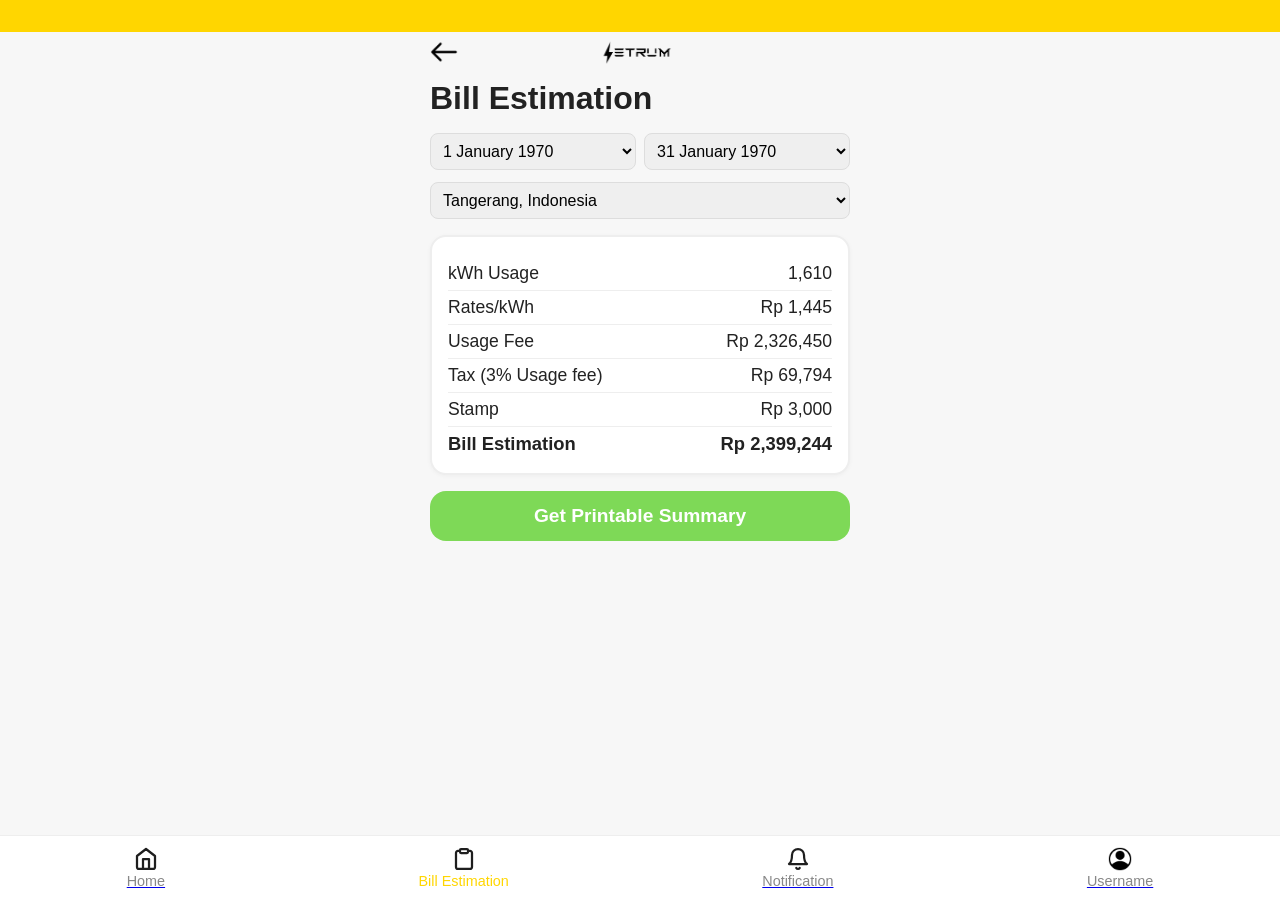
<file: bill-estimation.html>
<!DOCTYPE html>
<html lang="en">
<head>
    <meta charset="UTF-8">
    <title>Bill Estimation</title>
    <meta name="viewport" content="width=device-width, initial-scale=1.0">
    <link rel="stylesheet" href="css/style.css">
    <style>
        .bill-header {
            display: flex;
            align-items: center;
            gap: 12px;
            margin-bottom: 8px;
            position: relative;
            height: 40px;
        }
        .bill-header img {
            cursor: pointer;
        }
        .bill-logo {
            position: absolute;
            left: 50%;
            top: 50%;
            transform: translate(-50%, -50%);
            height: 32px;
        }
        .bill-back {
            position: absolute;
            left: 0;
            top: 50%;
            transform: translateY(-50%);
            width: 28px;
            height: 28px;
            cursor: pointer;
        }
        .bill-estimation-main {
            max-width: 420px;
            margin: 0 auto;
            padding: 0 16px 80px 16px;
        }
        .bill-title {
            font-size: 2rem;
            font-weight: 700;
            margin: 0 0 16px 0;
        }
        .bill-form-row {
            display: flex;
            gap: 8px;
            margin-bottom: 12px;
        }
        .bill-form-row select, .bill-form-row input {
            flex: 1;
            padding: 8px;
            border-radius: 8px;
            border: 1px solid #ddd;
            font-size: 1rem;
        }
        .bill-location-row {
            margin-bottom: 16px;
        }
        .bill-location-row select {
            width: 100%;
            padding: 8px;
            border-radius: 8px;
            border: 1px solid #ddd;
            font-size: 1rem;
        }
        .bill-summary-box {
            background: #fff;
            border-radius: 16px;
            padding: 20px 16px 12px 16px;
            margin-bottom: 16px;
            box-shadow: 0 1px 4px rgba(0,0,0,0.04);
            border: 2px solid #eee;
        }
        .bill-summary-table {
            width: 100%;
            border-collapse: collapse;
            font-size: 1.1rem;
        }
        .bill-summary-table td {
            padding: 6px 0;
        }
        .bill-summary-table tr:not(:last-child) td {
            border-bottom: 1px solid #eee;
        }
        .bill-summary-table .total {
            font-weight: bold;
            font-size: 1.15rem;
        }
        .bill-print-btn {
            width: 100%;
            padding: 14px 0;
            background: #7ED957;
            color: #fff;
            font-size: 1.2rem;
            font-weight: 700;
            border: none;
            border-radius: 16px;
            cursor: pointer;
            margin-bottom: 16px;
            transition: background 0.2s;
        }
        .bill-print-btn:active {
            background: #6bc24e;
        }
        /* Confirmation Dialog */
        .bill-dialog-backdrop {
            display: none;
            position: fixed;
            z-index: 2000;
            left: 0; top: 0; right: 0; bottom: 0;
            background: rgba(0,0,0,0.18);
            justify-content: center;
            align-items: center;
        }
        .bill-dialog-backdrop.active {
            display: flex;
        }
        .bill-dialog {
            background: #fff;
            border-radius: 20px;
            padding: 32px 24px 28px 24px;
            box-shadow: 0 4px 32px rgba(0,0,0,0.10);
            text-align: center;
            min-width: 260px;
            max-width: 90vw;
        }
        .bill-dialog .dialog-title {
            color: #7ED957;
            font-size: 2rem;
            font-weight: 700;
            margin-bottom: 8px;
        }
        .bill-dialog .dialog-check {
            font-size: 4rem;
            color: #7ED957;
            margin: 16px 0 12px 0;
            display: inline-block;
        }
        .bill-dialog .dialog-desc {
            color: #222;
            font-size: 1.1rem;
        }
    </style>
</head>
<body>
    <header>
        <div class="top-bar"></div>
    </header>
    <main class="bill-estimation-main">
        <div class="bill-header">
            <img class="bill-back" src="assets/back.png" alt="Back" onclick="window.history.back()" />
            <img class="bill-logo" src="assets/logo.png" alt="Setrum Logo">
        </div>
        <div class="bill-title">Bill Estimation</div>
        <div class="bill-form-row">
            <select id="from-date">
                <option>1 January 1970</option>
            </select>
            <select id="until-date">
                <option>31 January 1970</option>
            </select>
        </div>
        <div class="bill-location-row">
            <select id="location">
                <option>Tangerang, Indonesia</option>
            </select>
        </div>
        <div class="bill-summary-box">
            <table class="bill-summary-table">
                <tr>
                    <td>kWh Usage</td>
                    <td style="text-align:right;">1,610</td>
                </tr>
                <tr>
                    <td>Rates/kWh</td>
                    <td style="text-align:right;">Rp 1,445</td>
                </tr>
                <tr>
                    <td>Usage Fee</td>
                    <td style="text-align:right;">Rp 2,326,450</td>
                </tr>
                <tr>
                    <td>Tax (3% Usage fee)</td>
                    <td style="text-align:right;">Rp 69,794</td>
                </tr>
                <tr>
                    <td>Stamp</td>
                    <td style="text-align:right;">Rp 3,000</td>
                </tr>
                <tr>
                    <td class="total">Bill Estimation</td>
                    <td class="total" style="text-align:right;">Rp 2,399,244</td>
                </tr>
            </table>
        </div>
        <button class="bill-print-btn" id="print-btn">Get Printable Summary</button>
    </main>
    <!-- Confirmation Dialog -->
    <div class="bill-dialog-backdrop" id="dialog-backdrop">
        <div class="bill-dialog">
            <div class="dialog-title">Saved !</div>
            <div class="dialog-check">&#10003;</div>
            <div class="dialog-desc">check your downloads folder</div>
        </div>
    </div>
    <nav class="bottom-nav">
        <a href="index.html"><button><img src="assets/home.svg" alt="Home"/><span>Home</span></button></a>
        <button class="active"><img src="assets/estimation.svg" alt="Bill Estimation"/><span>Bill Estimation</span></button>
        <a href="notification.html"><button><img src="assets/notif.svg" alt="Notification"/><span>Notification</span></button></a>
        <a href="profile.html"><button><img src="assets/user.png" alt="Profile"/><span>Username</span></button></a>
    </nav>
    <script>
        // Show dialog on print button click
        document.getElementById('print-btn').onclick = function() {
            document.getElementById('dialog-backdrop').classList.add('active');
            setTimeout(() => {
                document.getElementById('dialog-backdrop').classList.remove('active');
            }, 2000); // Hide after 2 seconds
        };
    </script>
</body>
</html>
</file>
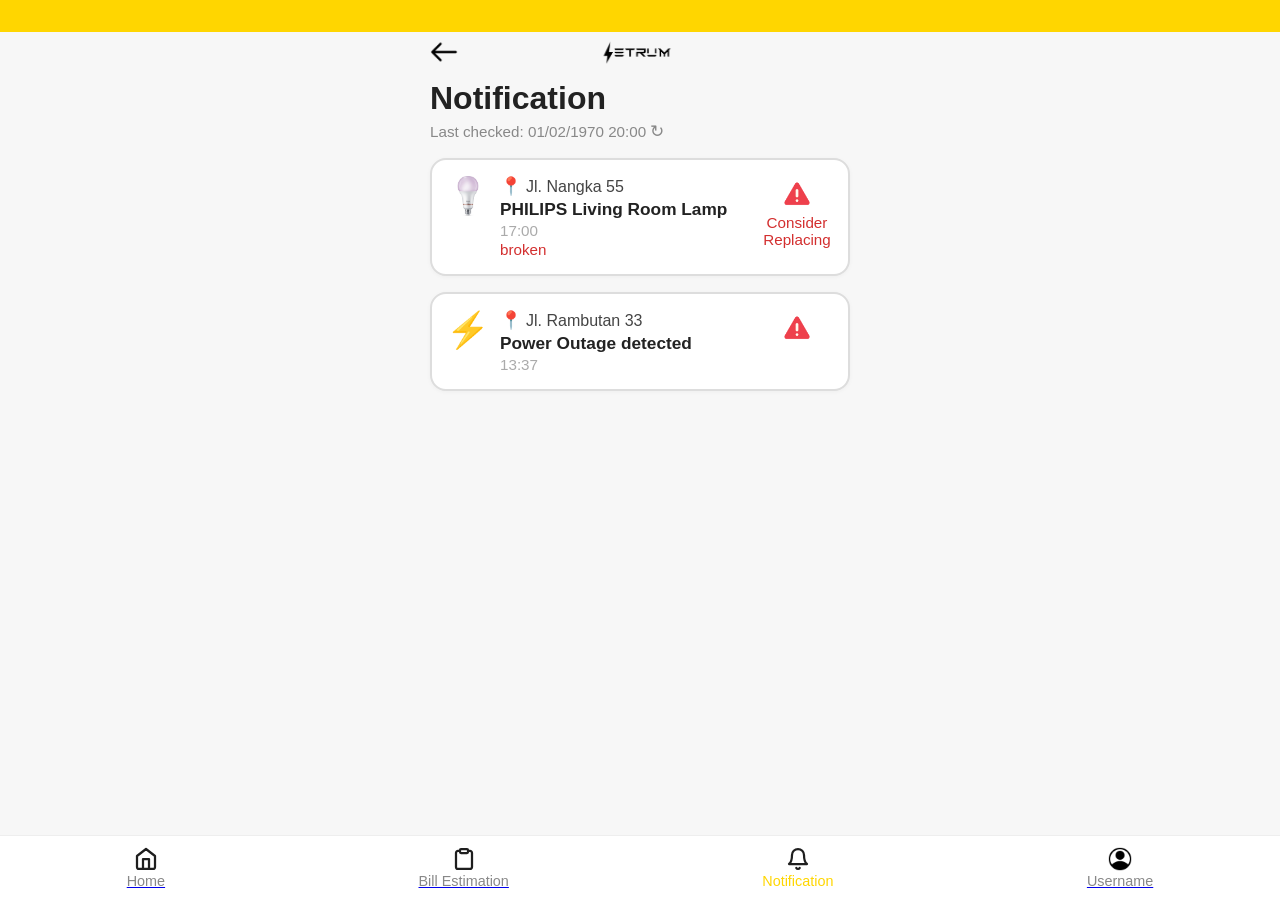
<file: notification.html>
<!DOCTYPE html>
<html lang="en">
<head>
    <meta charset="UTF-8">
    <title>Notification</title>
    <meta name="viewport" content="width=device-width, initial-scale=1.0">
    <link rel="stylesheet" href="css/style.css">
    <style>
        .notif-header {
            position: relative;
            height: 40px;
            margin-bottom: 8px;
        }
        .notif-back {
            position: absolute;
            left: 0;
            top: 50%;
            transform: translateY(-50%);
            width: 28px;
            height: 28px;
            cursor: pointer;
        }
        .notif-logo {
            position: absolute;
            left: 50%;
            top: 50%;
            transform: translate(-50%, -50%);
            height: 32px;
        }
        .notif-title {
            font-size: 2rem;
            font-weight: 700;
            margin: 0 0 4px 0;
        }
        .notif-last-checked {
            font-size: 0.95rem;
            color: #888;
            margin-bottom: 16px;
            display: flex;
            align-items: center;
            gap: 4px;
        }
        .notif-list {
            display: flex;
            flex-direction: column;
            gap: 16px;
        }
        .notif-card {
            background: #fff;
            border-radius: 16px;
            border: 2px solid #ddd;
            padding: 16px;
            display: flex;
            align-items: flex-start;
            gap: 12px;
            box-shadow: 0 1px 4px rgba(0,0,0,0.04);
            position: relative;
        }
        .notif-card .notif-icon {
            width: 40px;
            height: 40px;
            object-fit: contain;
        }
        .notif-card .notif-content {
            flex: 1;
        }
        .notif-card .notif-location {
            font-size: 1rem;
            color: #444;
            margin-bottom: 2px;
            display: flex;
            align-items: center;
            gap: 4px;
        }
        .notif-card .notif-device {
            font-weight: 600;
            font-size: 1.08rem;
        }
        .notif-card .notif-time {
            font-size: 0.95rem;
            color: #aaa;
            margin-top: 2px;
        }
        .notif-card .notif-status {
            font-size: 0.95rem;
            color: #d32f2f;
            font-weight: 500;
            margin-top: 2px;
        }
        .notif-card .notif-action {
            display: flex;
            flex-direction: column;
            align-items: center;
            justify-content: center;
            min-width: 70px;
        }
        .notif-card .notif-alert {
            width: 36px;
            height: 36px;
            margin-bottom: 2px;
        }
        .notif-card .notif-action-text {
            color: #d32f2f;
            font-size: 0.95rem;
            font-weight: 500;
            text-align: center;
        }
        /* Make main size uniform with other pages */
        main {
            max-width: 420px;
            margin: 0 auto;
            padding: 0 16px 80px 16px;
        }
    </style>
</head>
<body>
    <header>
        <div class="top-bar"></div>
    </header>
    <main>
        <div class="notif-header">
            <img class="notif-back" src="assets/back.png" alt="Back" onclick="window.history.back()" />
            <img class="notif-logo" src="assets/logo.png" alt="Setrum Logo">
        </div>
        <div class="notif-title">Notification</div>
        <div class="notif-last-checked">
            Last checked: 01/02/1970 20:00
            <span style="font-size:1.1em;">&#8635;</span>
        </div>
        <div class="notif-list">
            <!-- Notification 1 -->
            <div class="notif-card">
                <img class="notif-icon" src="assets/lamp.png" alt="Lamp">
                <div class="notif-content">
                    <div class="notif-location">
                        <span style="font-size:1.1em;">&#128205;</span> Jl. Nangka 55
                    </div>
                    <div class="notif-device">PHILIPS Living Room Lamp</div>
                    <div class="notif-time">17:00</div>
                    <div class="notif-status">broken</div>
                </div>
                <div class="notif-action">
                    <img class="notif-alert" src="assets/alert.png" alt="Alert">
                    <span class="notif-action-text">Consider<br>Replacing</span>
                </div>
            </div>
            <!-- Notification 2 -->
            <div class="notif-card">
                <span class="notif-icon" style="font-size:2.2em;display:flex;align-items:center;justify-content:center;width:40px;">&#9889;</span>
                <div class="notif-content">
                    <div class="notif-location">
                        <span style="font-size:1.1em;">&#128205;</span> Jl. Rambutan 33
                    </div>
                    <div class="notif-device">Power Outage detected</div>
                    <div class="notif-time">13:37</div>
                </div>
                <div class="notif-action">
                    <img class="notif-alert" src="assets/alert.png" alt="Alert">
                </div>
            </div>
        </div>
    </main>
    <nav class="bottom-nav">
        <a href="index.html"><button><img src="assets/home.svg" alt="Home"/><span>Home</span></button></a>
        <a href="bill-estimation.html"><button><img src="assets/estimation.svg" alt="Bill Estimation"/><span>Bill Estimation</span></button></a>
        <button class="active"><img src="assets/notif.svg" alt="Notification"/><span>Notification</span></button>
        <a href="profile.html"><button><img src="assets/user.png" alt="Profile"/><span>Username</span></button></a>
    </nav>
</body>
</html>
</file>
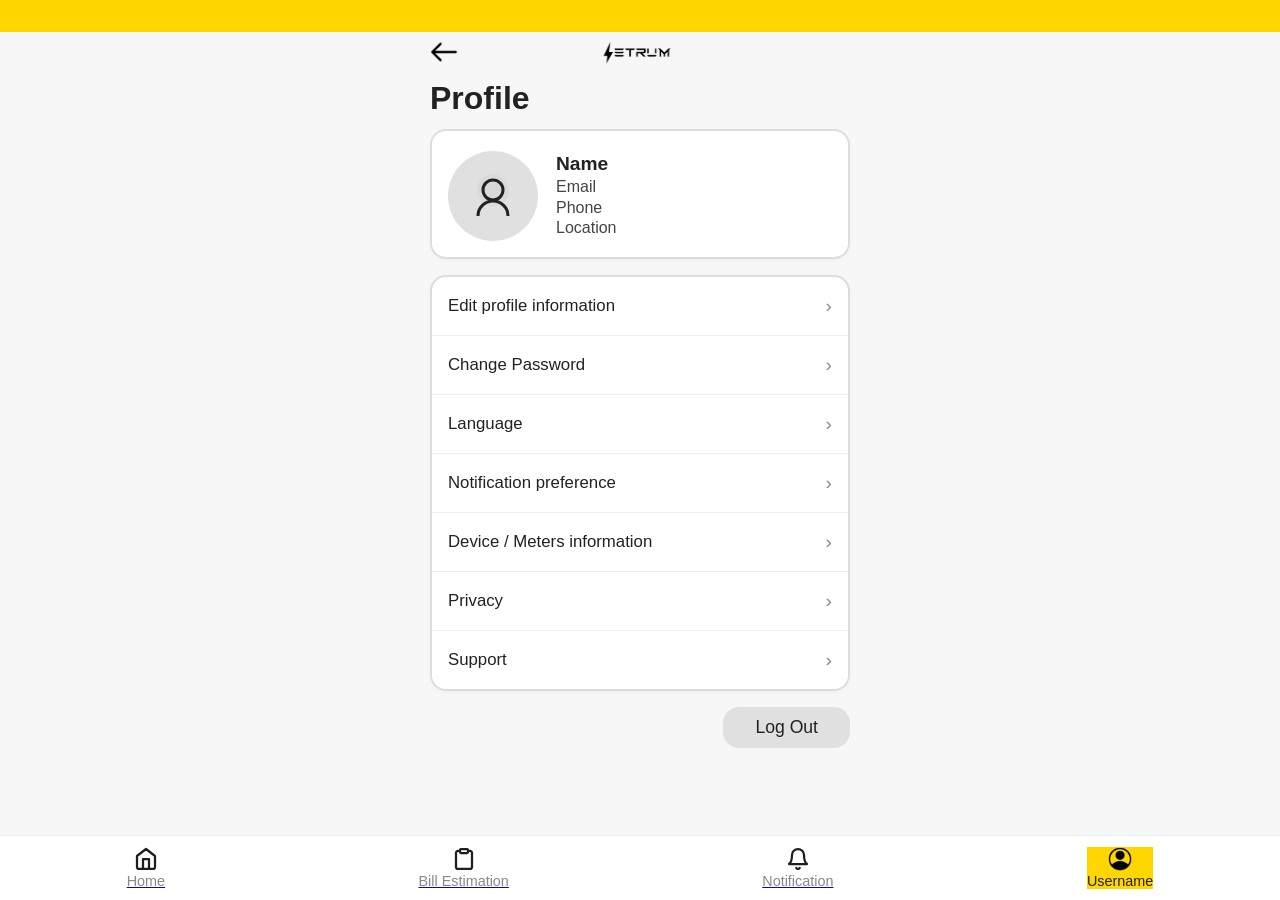
<file: profile.html>
<!DOCTYPE html>
<html lang="en">
<head>
    <meta charset="UTF-8">
    <title>Profile</title>
    <meta name="viewport" content="width=device-width, initial-scale=1.0">
    <link rel="stylesheet" href="css/style.css">
    <style>
        .profile-header {
            position: relative;
            height: 40px;
            margin-bottom: 8px;
        }
        .profile-back {
            position: absolute;
            left: 0;
            top: 50%;
            transform: translateY(-50%);
            width: 28px;
            height: 28px;
            cursor: pointer;
        }
        .profile-logo {
            position: absolute;
            left: 50%;
            top: 50%;
            transform: translate(-50%, -50%);
            height: 32px;
        }
        .profile-title {
            font-size: 2rem;
            font-weight: 700;
            margin: 0 0 12px 0;
        }
        .profile-card, .profile-menu {
            background: #fff;
            border-radius: 16px;
            border: 2px solid #ddd;
            padding: 20px 16px 16px 16px;
            margin-bottom: 16px;
            box-shadow: 0 1px 4px rgba(0,0,0,0.04);
        }
        .profile-card {
            display: flex;
            align-items: center;
            gap: 18px;
        }
        .profile-avatar {
            width: 90px;
            height: 90px;
            border-radius: 50%;
            background: #E0E0E0;
            display: flex;
            align-items: center;
            justify-content: center;
            font-size: 3.5rem;
        }
        .profile-info {
            flex: 1;
        }
        .profile-info-name {
            font-weight: 700;
            font-size: 1.2rem;
            margin-bottom: 2px;
        }
        .profile-info-detail {
            font-size: 1rem;
            color: #444;
            line-height: 1.3;
        }
        .profile-menu {
            padding: 0;
            border-radius: 16px;
            border: 2px solid #ddd;
            overflow: hidden;
        }
        .profile-menu-list {
            list-style: none;
            margin: 0;
            padding: 0;
        }
        .profile-menu-list li {
            display: flex;
            align-items: center;
            justify-content: space-between;
            padding: 18px 16px 18px 16px;
            font-size: 1.05rem;
            border-bottom: 1px solid #eee;
            cursor: pointer;
            transition: background 0.15s;
        }
        .profile-menu-list li:last-child {
            border-bottom: none;
        }
        .profile-menu-list li:hover {
            background: #f5f5f5;
        }
        .profile-menu-arrow {
            font-size: 1.2rem;
            color: #888;
        }
        .profile-logout-row {
            display: flex;
            justify-content: flex-end;
            margin-top: 12px;
            margin-bottom: 4px;
        }
        .profile-logout-btn {
            background: #E0E0E0;
            color: #222;
            border: none;
            border-radius: 16px;
            padding: 10px 32px;
            font-size: 1.1rem;
            font-weight: 500;
            cursor: pointer;
            transition: background 0.2s;
        }
        .profile-logout-btn:hover {
            background: #cccccc;
        }
        main {
            max-width: 420px;
            margin: 0 auto;
            padding: 0 16px 80px 16px;
        }
    </style>
</head>
<body>
    <header>
        <div class="top-bar"></div>
    </header>
    <main>
        <div class="profile-header">
            <img class="profile-back" src="assets/back.png" alt="Back" onclick="window.history.back()" />
            <img class="profile-logo" src="assets/logo.png" alt="Setrum Logo">
        </div>
        <div class="profile-title">Profile</div>
        <div class="profile-card">
            <div class="profile-avatar">
                <!-- Simple user icon SVG -->
                <svg width="60" height="60" viewBox="0 0 60 60">
                    <circle cx="30" cy="24" r="16" fill="#D9D9D9"/>
                    <circle cx="30" cy="24" r="10" fill="none" stroke="#222" stroke-width="3"/>
                    <path d="M15 50c0-8.284 6.716-15 15-15s15 6.716 15 15" fill="none" stroke="#222" stroke-width="3"/>
                </svg>
            </div>
            <div class="profile-info">
                <div class="profile-info-name">Name</div>
                <div class="profile-info-detail">
                    Email<br>
                    Phone<br>
                    Location
                </div>
            </div>
        </div>
        <div class="profile-menu">
            <ul class="profile-menu-list">
                <li>Edit profile information <span class="profile-menu-arrow">&#8250;</span></li>
                <li>Change Password <span class="profile-menu-arrow">&#8250;</span></li>
                <li>Language <span class="profile-menu-arrow">&#8250;</span></li>
                <li>Notification preference <span class="profile-menu-arrow">&#8250;</span></li>
                <li>Device / Meters information <span class="profile-menu-arrow">&#8250;</span></li>
                <li>Privacy <span class="profile-menu-arrow">&#8250;</span></li>
                <li>Support <span class="profile-menu-arrow">&#8250;</span></li>
            </ul>
        </div>
        <div class="profile-logout-row">
            <button class="profile-logout-btn">Log Out</button>
        </div>
    </main>
    <nav class="bottom-nav">
        <a href="index.html"><button><img src="assets/home.svg" alt="Home"/><span>Home</span></button></a>
        <a href="bill-estimation.html"><button><img src="assets/estimation.svg" alt="Bill Estimation"/><span>Bill Estimation</span></button></a>
        <a href="notification.html"><button><img src="assets/notif.svg" alt="Notification"/><span>Notification</span></button></a>
        <button class="active" style="background:#FFD600;"><img src="assets/user.png" alt="Profile"/><span style="color:#222;">Username</span></button>
    </nav>
</body>
</html>
</file>
<file: css/style.css>
body {
    font-family: 'Inter', Arial, sans-serif;
    background: #F7F7F7;
    margin: 0;
    padding: 0;
    color: #222;
}

header .top-bar {
    background: #FFD600;
    height: 32px;
}

.logo {
    display: block;
    margin: 16px auto 0 auto;
    height: 32px;
}

main {
    max-width: 420px;
    margin: 0 auto;
    padding: 0 16px 80px 16px;
}

.greeting h1 {
    margin: 24px 0 4px 0;
    font-size: 2rem;
    font-weight: 700;
}

.greeting p {
    margin: 0 0 16px 0;
    color: #888;
}

.toggle-group {
    display: flex;
    gap: 8px;
    margin-bottom: 12px;
}

.toggle {
    flex: 1;
    padding: 8px 0;
    border: none;
    border-radius: 16px;
    background: #EDEDED;
    color: #222;
    font-weight: 600;
    cursor: pointer;
    transition: background 0.2s;
}

.toggle.active {
    background: #111;
    color: #fff;
}

.filters select {
    width: 100%;
    padding: 8px;
    border-radius: 8px;
    border: 1px solid #ddd;
    margin-bottom: 16px;
}

.summary-row {
    display: flex;
    gap: 16px;
    margin-bottom: 16px;
    align-items: stretch;
}

.summary-card {
    flex: 1 1 0;
    background: #111;
    color: #fff;
    border-radius: 16px;
    padding: 20px 16px 12px 16px;
    text-align: left;
    display: flex;
    flex-direction: column;
    justify-content: center;
    min-width: 0;
}

.summary-card h2 {
    margin: 0;
    font-size: 2rem;
    font-weight: 700;
}

.summary-desc {
    margin: 8px 0 0 0;
    font-size: 1rem;
    font-weight: 500;
}

.chart-area {
    background: #fff;
    border-radius: 16px;
    padding: 16px;
    margin-bottom: 16px;
    box-shadow: 0 1px 4px rgba(0,0,0,0.04);
}

.devices {
    background: #fff;
    border-radius: 16px;
    padding: 16px;
    margin-bottom: 16px;
    box-shadow: 0 1px 4px rgba(0,0,0,0.04);
}

.devices-header {
    display: flex;
    align-items: center;
    justify-content: space-between;
    margin-bottom: 8px;
}

.devices-header input {
    border: 1px solid #ddd;
    border-radius: 8px;
    padding: 6px 12px;
    font-size: 1rem;
    width: 60%;
}

.device-list {
    list-style: none;
    padding: 0;
    margin: 0;
}

.device-list li {
    display: flex;
    align-items: flex-start;
    gap: 12px;
    margin-bottom: 16px;
}

.device-list img {
    width: 40px;
    height: 40px;
    object-fit: contain;
}

.device-list span {
    display: block;
    font-size: 1rem;
}

.device-status {
    font-size: 0.95rem;
    font-weight: 500;
}

.bottom-nav {
    position: fixed;
    left: 0; right: 0; bottom: 0;
    background: #fff;
    border-top: 1px solid #eee;
    display: flex;
    justify-content: space-around;
    align-items: center;
    height: 64px;
    z-index: 100;
}

.bottom-nav button {
    background: none;
    border: none;
    display: flex;
    flex-direction: column;
    align-items: center;
    font-size: 0.9rem;
    color: #888;
    cursor: pointer;
    padding: 0;
}

.bottom-nav button img {
    width: 24px;
    height: 24px;
    margin-bottom: 2px;
}

.bottom-nav button.active,
.bottom-nav button:focus {
    color: #FFD600;
}

.add-property-card {
    flex: 0 0 80px;
    background: #E0E0E0;
    border: none;
    border-radius: 16px;
    display: flex;
    align-items: center;
    justify-content: center;
    min-width: 80px;
    min-height: 100px;
    cursor: pointer;
    transition: background 0.2s;
    margin-left: 0;
    margin-right: 0;
    box-shadow: 0 1px 4px rgba(0,0,0,0.04);
}

.add-property-card:hover {
    background: #cccccc;
}

.plus-icon {
    font-size: 2.5rem;
    color: #888;
    font-weight: bold;
    line-height: 1;
    user-select: none;
}
</file>
